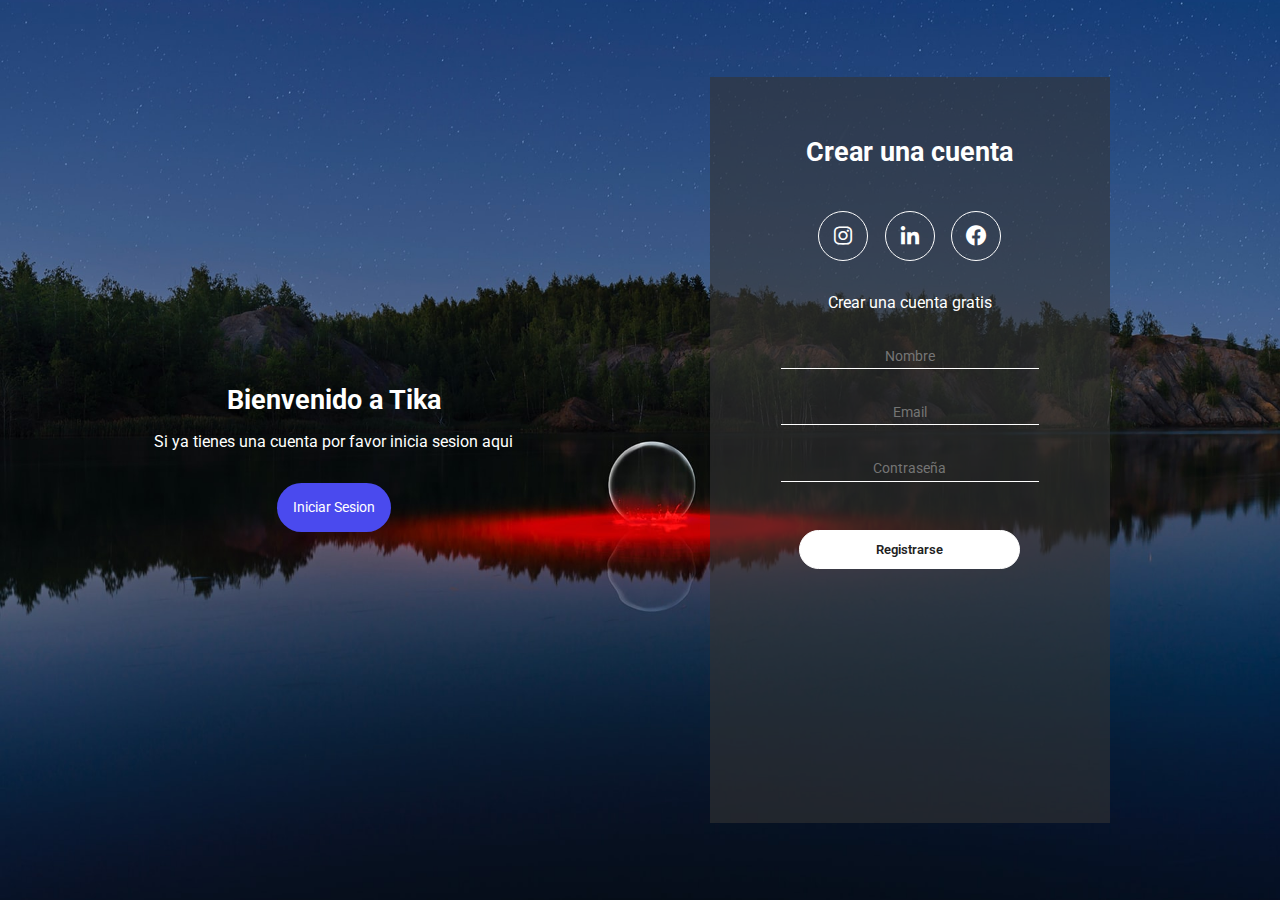
<file: index.html>
<!DOCTYPE html>
<html lang="en">

<head>
    <meta charset="UTF-8">
    <meta http-equiv="X-UA-Compatible" content="IE=edge">
    <meta name="viewport" content="width=device-width, initial-scale=1.0">
    <link rel="stylesheet" href="style.css">
    <link rel="preconnect" href="https://fonts.googleapis.com">
    <link rel="preconnect" href="https://fonts.gstatic.com" crossorigin>
    <link href="https://fonts.googleapis.com/css2?family=Roboto:wght@400;700&display=swap" rel="stylesheet">
    <link href='https://unpkg.com/boxicons@2.1.1/css/boxicons.min.css' rel='stylesheet'>
    <title>Bienvenido a mi Formulario</title>
</head>

<body>
    <div class="container-form sign-up">
        <div class="welcome-back">
            <div class="message">
                <h2>Bienvenido a Tika</h2>
                <p>Si ya tienes una cuenta por favor inicia sesion aqui</p>
                <button class="sign-up-btn">Iniciar Sesion</button>
            </div>
        </div>
        <form class="formulario">
            <h2 class="create-account">Crear una cuenta</h2>
            <div class="iconos">
                <div class="border-icon">
                    <i class='bx bxl-instagram'></i>
                </div>
                <div class="border-icon">
                    <i class='bx bxl-linkedin' ></i>
                </div>
                <div class="border-icon">
                    <i class='bx bxl-facebook-circle' ></i>
                </div>
            </div>
            <p class="cuenta-gratis">Crear una cuenta gratis</p>
            <input type="text" placeholder="Nombre">
            <input type="email" placeholder="Email">
            <input type="password" placeholder="Contraseña">
            <input type="button" value="Registrarse">
        </form>
    </div>
    <div class="container-form sign-in">
        <form class="formulario">
            <h2 class="create-account">Iniciar Sesion</h2>
            <div class="iconos">
                <div class="border-icon">
                    <i class='bx bxl-instagram'></i>
                </div>
                <div class="border-icon">
                    <i class='bx bxl-linkedin' ></i>
                </div>
                <div class="border-icon">
                    <i class='bx bxl-facebook-circle' ></i>
                </div>
            </div>
            <p class="cuenta-gratis">¿Aun no tienes una cuenta?</p>
            <input type="email" placeholder="Email">
            <input type="password" placeholder="Contraseña">
            <a href="Menu/index.html">
                <input type="button" value="iniciar sesion">
            </a>
        </form>
        <div class="welcome-back">
            <div class="message">
                <h2>Bienvenido de nuevo</h2>
                <p>Si aun no tienes una cuenta por favor registrese aqui</p>
                <button class="sign-in-btn">Registrarse</button>
            </div>
        </div>
    </div>
    <script src="script.js"></script>
</body>

</html>
</file>
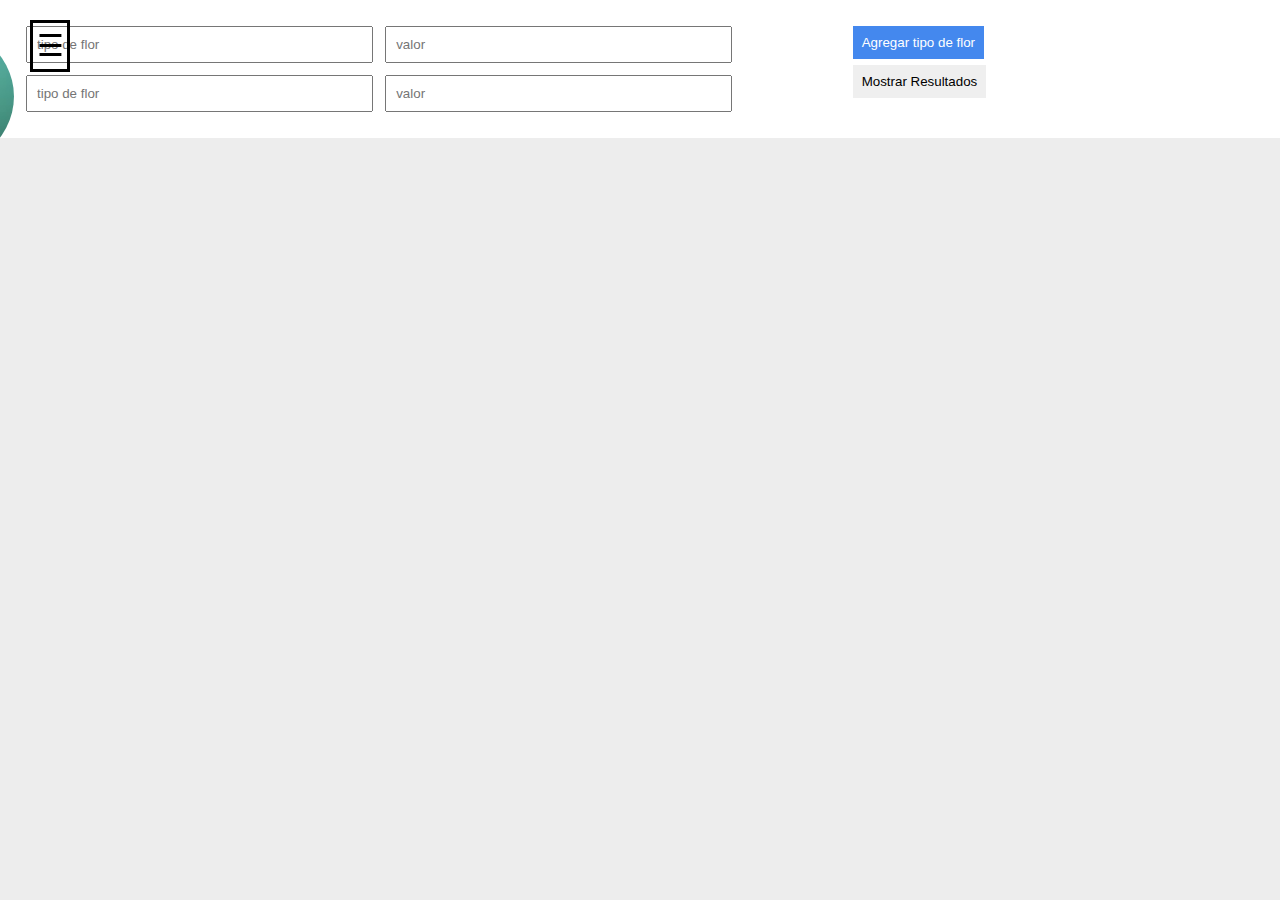
<file: Menu/index.html>
<!DOCTYPE html>
<html lang="es">
<head>
    <meta charset="UTF-8">
    <meta http-equiv="X-UA-Compatible" content="IE=edge">
    <meta name="viewport" content="width=device-width, initial-scale=1.0">
    <title>Tika</title>
    <link rel="stylesheet" href="estilos.css">
</head>
<body>
    
    
    <div id="sidebar">
        <div class="toggle-btn">
          <span>&#9776</span>
        </div>
        <ul>
          <li>
            <img src="img/logo.png" alt="Logo Fazt" class="logo">
          </li>
          <li>Home</li>
          <li>About</li>
          <li>Contact</li>
        </ul>
      </div>
  
        <title>Graficos</title>
    
        <form id="form-param">
            <div class="container">
                <div>
                    <input type="text" class="parametro" placeholder="tipo de flor"><input type="number" class="valor" placeholder="valor">
                </div>
                <div>
                    <input type="text" class="parametro" placeholder="tipo de flor"><input type="number" class="valor" placeholder="valor">
                </div>
            </div>
            <div class="buttons">
                <button type="button" class="addParam">Agregar tipo de flor</button>
                <button type="button" class="showResults">Mostrar Resultados</button>
            </div>
        </form>
        <div id="grafico"></div>
    
    <script src="main.js"></script>
</body>
</html>
</file>
<file: style.css>
* {
    margin: 0;
    padding: 0;
    box-sizing: border-box;
    font-family: 'Roboto', sans-serif;
}

body {
    height: 100vh;
    display: flex;
    align-items: center;
    justify-content: center;
    background-image: url(img/3.jpg);
    background-position: center;
    background-repeat: no-repeat;
    background-size: cover;
    color: #fff;
}

.container-form {
    width: 90%;
    height: 90vh;
    display: flex;
    justify-content: space-around;
    transition:  all .5s ease-out;
}

.welcome-back {
    display: flex;
    align-items: center;
    text-align: center;
}

.message {
    padding: 1rem;
}

.message h2 {
    font-size: 1.7rem;
    padding: 1rem 0;
}

.message button {
    padding: 1rem;
    font-weight: 400;
    background-color: #4a4aee;
    border-radius: 2rem;
    border: none;
    outline: none;
    cursor: pointer;
    font-size: .9rem;
    margin-top: 2rem;
    transition: all .3s ease-in;
    color: #fff;
}

.message button:hover {
    background-color: #6464f8;
}

.formulario {
    width: 400px;
    padding: 1rem;
    margin: 2rem;
    background-color: rgb(51, 51, 51, 0.602);
    text-align: center;
}

.create-account {
    padding: 2.7rem 0;
    font-size: 1.7rem;
}

.iconos {
    width: 200px;
    display: flex;
    justify-content: space-around;
    margin: auto;
}

.border-icon {
    height: 20px;
    width: 20px;
    display: flex;
    align-items: center;
    justify-content: center;
    padding: 1.5rem;
    border: solid thin white;
    border-radius: 50%;
    font-size: 1.5rem;
    transition: all .3s ease-in;
}

.border-icon:hover {
    background-color: #4a4aee;
    cursor: pointer;
}

.cuenta-gratis {
    padding: 2rem 0;
}

.formulario input {
    width: 70%;
    display: block;
    margin: auto;
    margin-bottom: 2rem;
    background-color: transparent;
    border: none;
    border-bottom: white thin solid;
    text-align: center;
    outline: none;
    padding: .2rem 0;
    font-size: .9rem;
    color: white;
}

.formulario input[type="button"] {
    width: 60%;
    margin: auto;
    border: solid thin white;
    padding: .7rem;
    border-radius: 2rem;
    background-color: white;
    font-weight: 600;
    margin-top: 3rem;
    font-size: .8rem;
    cursor: pointer;
    color: #222;
}

.sign-in {
    position: absolute;
    opacity: 0;
    visibility: hidden;
}

.sign-in.active {
    opacity: 1;
    visibility: visible;
}

.sign-up.active {
    opacity: 0;
    visibility: hidden;
}
</file>
<file: Menu/estilos.css>
@import url('https://fonts.googleapis.com/css2?family=Poppins:wght@300;400&display=swap');

*{
    margin: 0;
    padding: 0;
    box-sizing: border-box;
}

body{
    background: #EAEBEF;
    font-family: 'Poppins', sans-serif;
}

.nav{
    width: 300px;
}

.nav__link{
    color: #303440;
    display: block;
    padding: 15px 0;
    text-decoration: none;
}

.nav__link--inside{
    border-radius: 6px ;
    padding-left: 20px;
    text-align: left;
}

.nav__link--inside:hover{
    background: #F6F8FA;
}

.list{
    width: 100%;
    height: 100vh;
    display: flex;
    justify-content: center;
    flex-direction: column;
    border-radius: 0 16px 16px 0;
    background: #fff;
}

.list__item{
    list-style: none;
    width: 100%;
    text-align: center;
    overflow: hidden;
}

.list__item--click{
    cursor: pointer;
}

.list__button{
    display: flex;
    align-items: center;
    gap: 1em;
    width: 70%;
    margin: 0 auto;
}

.arrow .list__arrow{
    transform: rotate(90deg);
}

.list__arrow{
    margin-left: auto;
    transition: transform .3s;
}

.list__show{
    width: 80%;
    margin-left: auto;
    border-left: 2px solid #303440;
    list-style: none;
    transition: height .4s;
    height: 0;
}


body {
	background-color: #ededed
}

#form-param {
	padding: 20px;
	background-color: #fff;
	display: flex;
}

#form-param .container {
    flex: 2;
}
#form-param .buttons {
	flex: 1;
}

input {
	padding: 9px;
	margin: 6px;
	width: 42%
}

button{
	border: none;
	padding: 9px;
	display: block;
	margin: 6px
}

button:first-child {
	background-color: #48e;
	color: #fff
}
#sidebar {
    position: fixed;
    width: 200px;
    height: 100%;
    background: #151719;
    left: -200px;
    transition: all 500ms linear;
  }
  
  #sidebar.active {
    left: 0px;
  }
  
  #sidebar ul li {
    color: rgba(230, 230, 230, .9);
    list-style: none;
    padding: 15px 10px;
    border-bottom: 1px solid rgba(100, 100, 100, .3);
    text-align: center;
  }
  
  .logo {
    border-radius: 50%;
    display: block;
    margin: 0 auto; 
  }
  
  #sidebar .toggle-btn {
    position: absolute;
    left: 230px;
    top: 20px;
    cursor: pointer;
  }
  
  #sidebar .toggle-btn span {
    display: block;
    width: 40px;
    text-align: center;
    font-size: 30px;
    border: 3px solid #000;
  }
</file>
